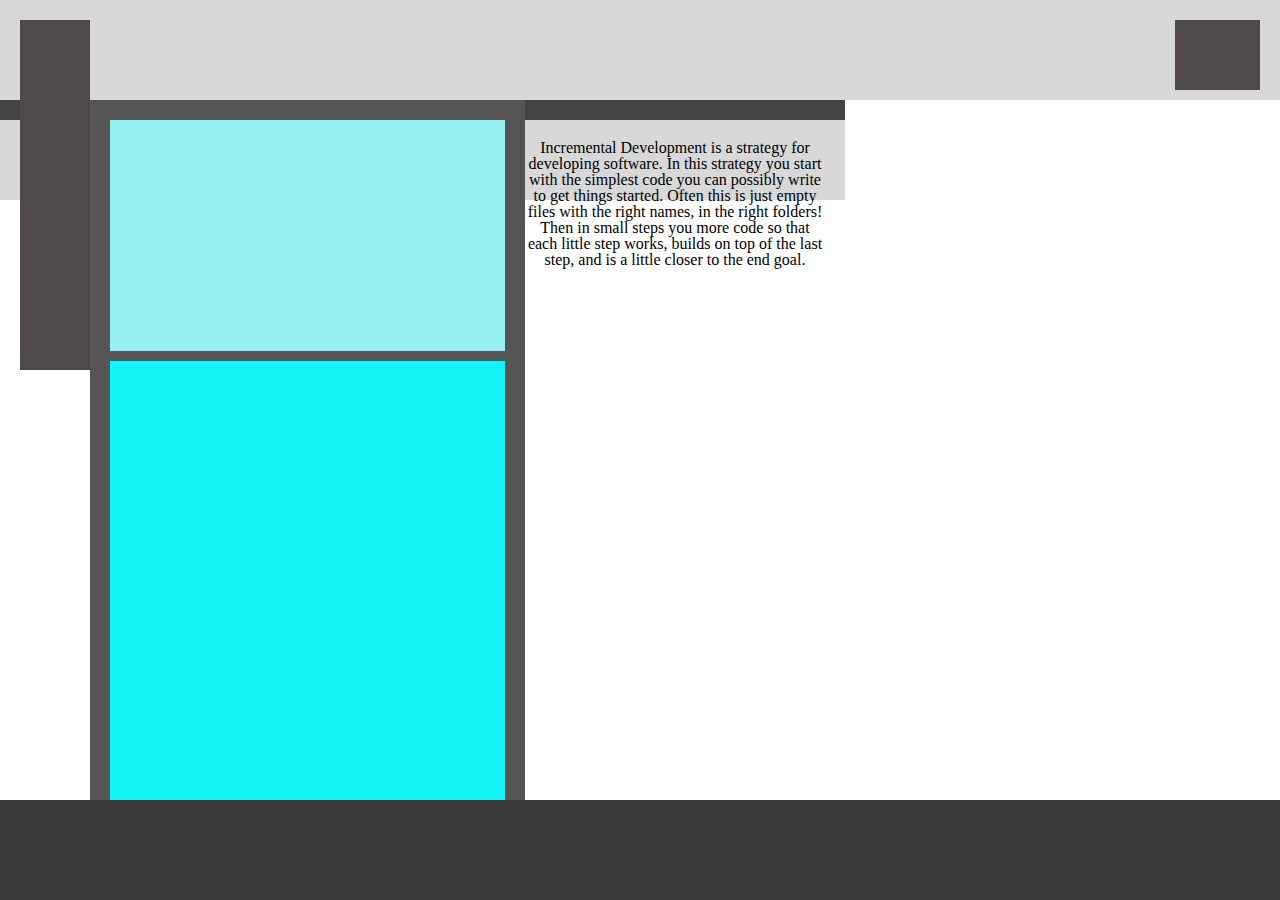
<file: level-1/index.html>
<!DOCTYPE html>
<html lang="en">
  <head>

    <meta charset="UTF-8">
    <title>level-1</title>
    <link rel="stylesheet" href="../base/base.css">

    <!-- STEP 1 CSS FILE **** STEP 1 CSS FILE *** STEP 1 CSS FILE -->
    <link rel="stylesheet" href="step-1/step-1.css">

    <!-- STEP 2 CSS FILE **** STEP 2 CSS FILE *** STEP 2 CSS FILE -->
    <link rel="stylesheet" href="step-2/step-2.css">

    <!-- STEP 3 CSS FILE **** STEP 3 CSS FILE *** STEP 3 CSS FILE -->
    <link rel="stylesheet" href="step-3/step-3.css">

  </head>

  <body>
    <main class="main-wrapper">

        <header class="header">

            <div class="logo-container"></div>

            <div class="menu-container"></div>

        </header>

        <section class="main-section">

            <div class="content-left">

                <div class="profile-image-container" ></div>

                <div class="profile-links-container"></div>

            </div>

            <div class="content-mid">

                <section class="content-container">

                    <header class="content-mid-header"></header>

                    <div class="content">
                      <p>Incremental Development is a strategy for developing software. In this strategy you start with the simplest code you can possibly write to get things started. Often this is just empty files with the right names, in the right folders! Then in small steps you more code so that each little step works, builds on top of the last step, and is a little closer to the end goal.</p>
                    </div>

                </section>

            </div>

        </section>

        <footer class="footer"> </footer>

    </main>
  </body>
</html>
</file>
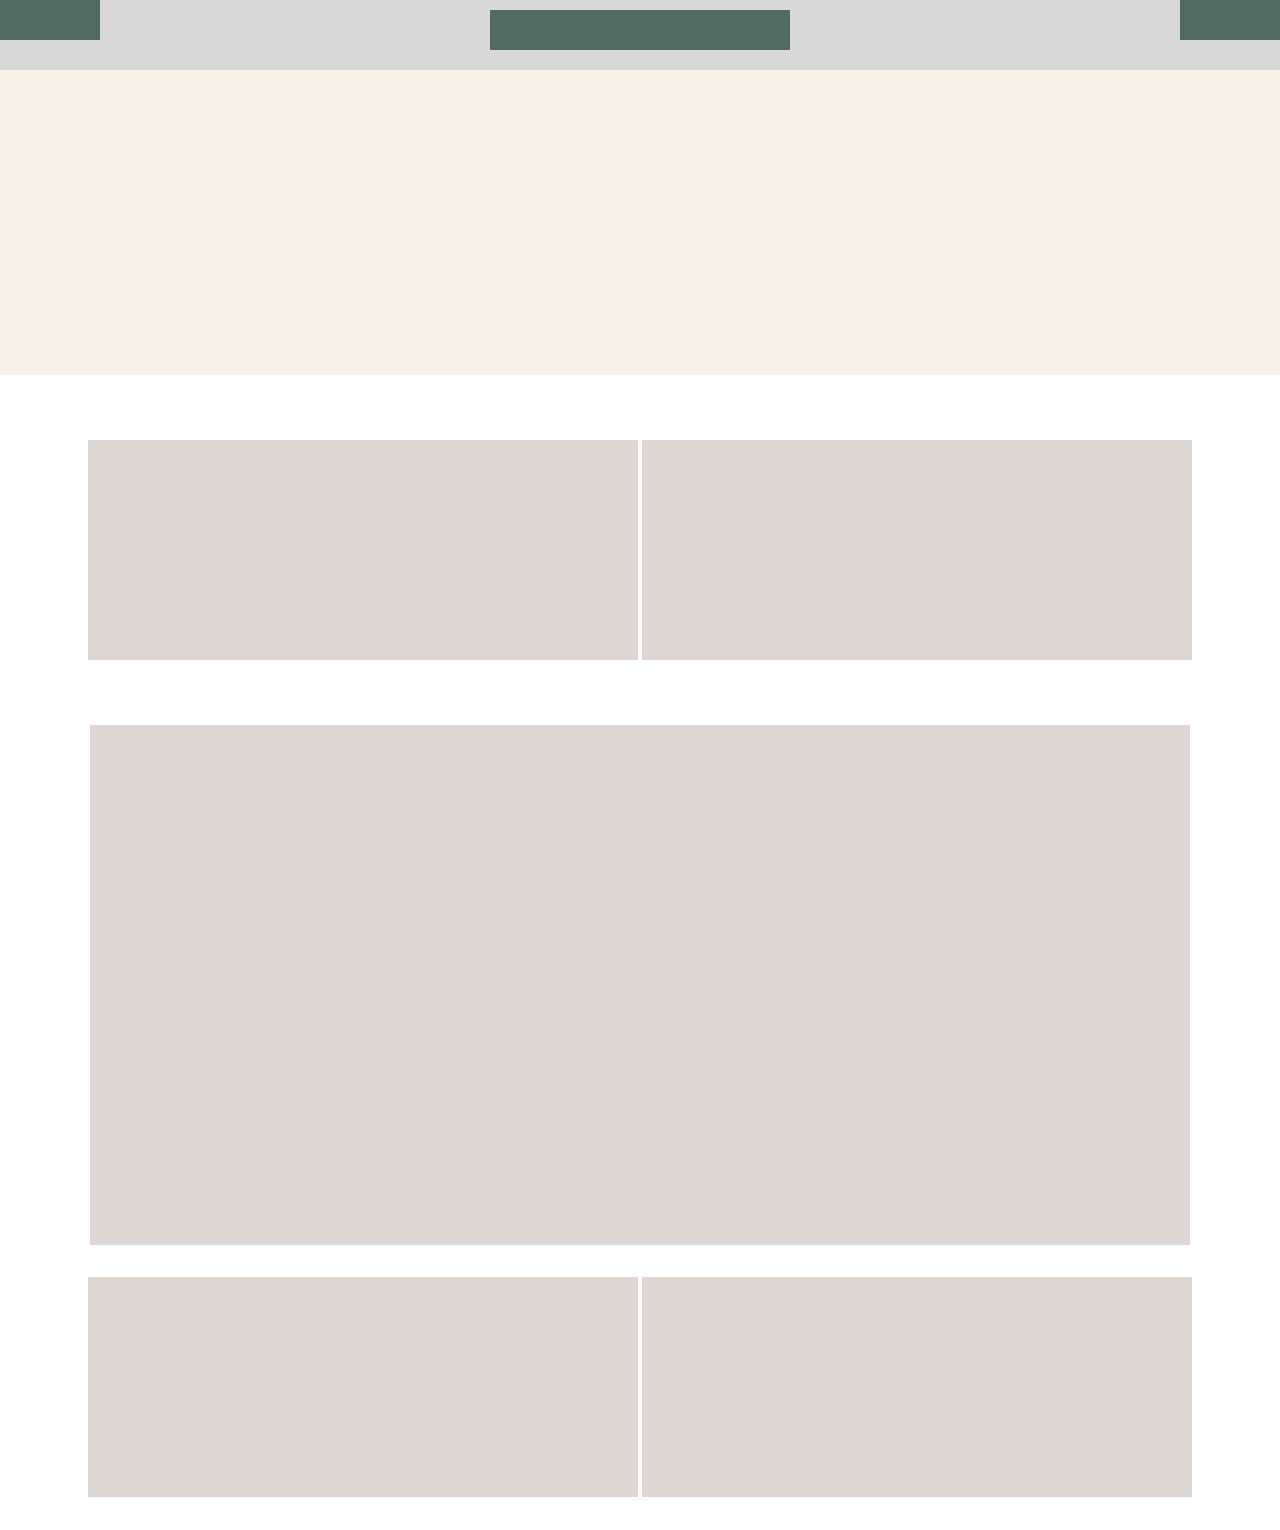
<file: level-2/index.html>
<!DOCTYPE html>
<html lang="en">
	<head>
		<meta charset="UTF-8" />
		<title>level-2</title>
		<link rel="stylesheet" href="../base/base.css" />

		<!-- STEP 1 CSS FILE **** STEP 1 CSS FILE *** STEP 1 CSS FILE -->
		<link rel="stylesheet" href="step-1/step-1.css" />

		<!-- STEP 2 CSS FILE **** STEP 2 CSS FILE *** STEP 2 CSS FILE -->
		<link rel="stylesheet" href="step-2/step-2.css" />
	</head>

	<body>
		<main class="main-wrapper">
			<section class="main-top-section">
				<header class="top-header">


					<div class="menu"></div>
					<div class="logo"></div>
					<div class="sign-in"></div>
				</header>
			</section>

			<section class="main-bottom-section">
				
				<div class="item"></div>
				<div class="item"></div>

				<div class="full-width-item"></div>

				<div class="large-item"></div>

				<div class="item"></div>
				<div class="item"></div>
			</section>
		</main>
	</body>
</html>
</file>
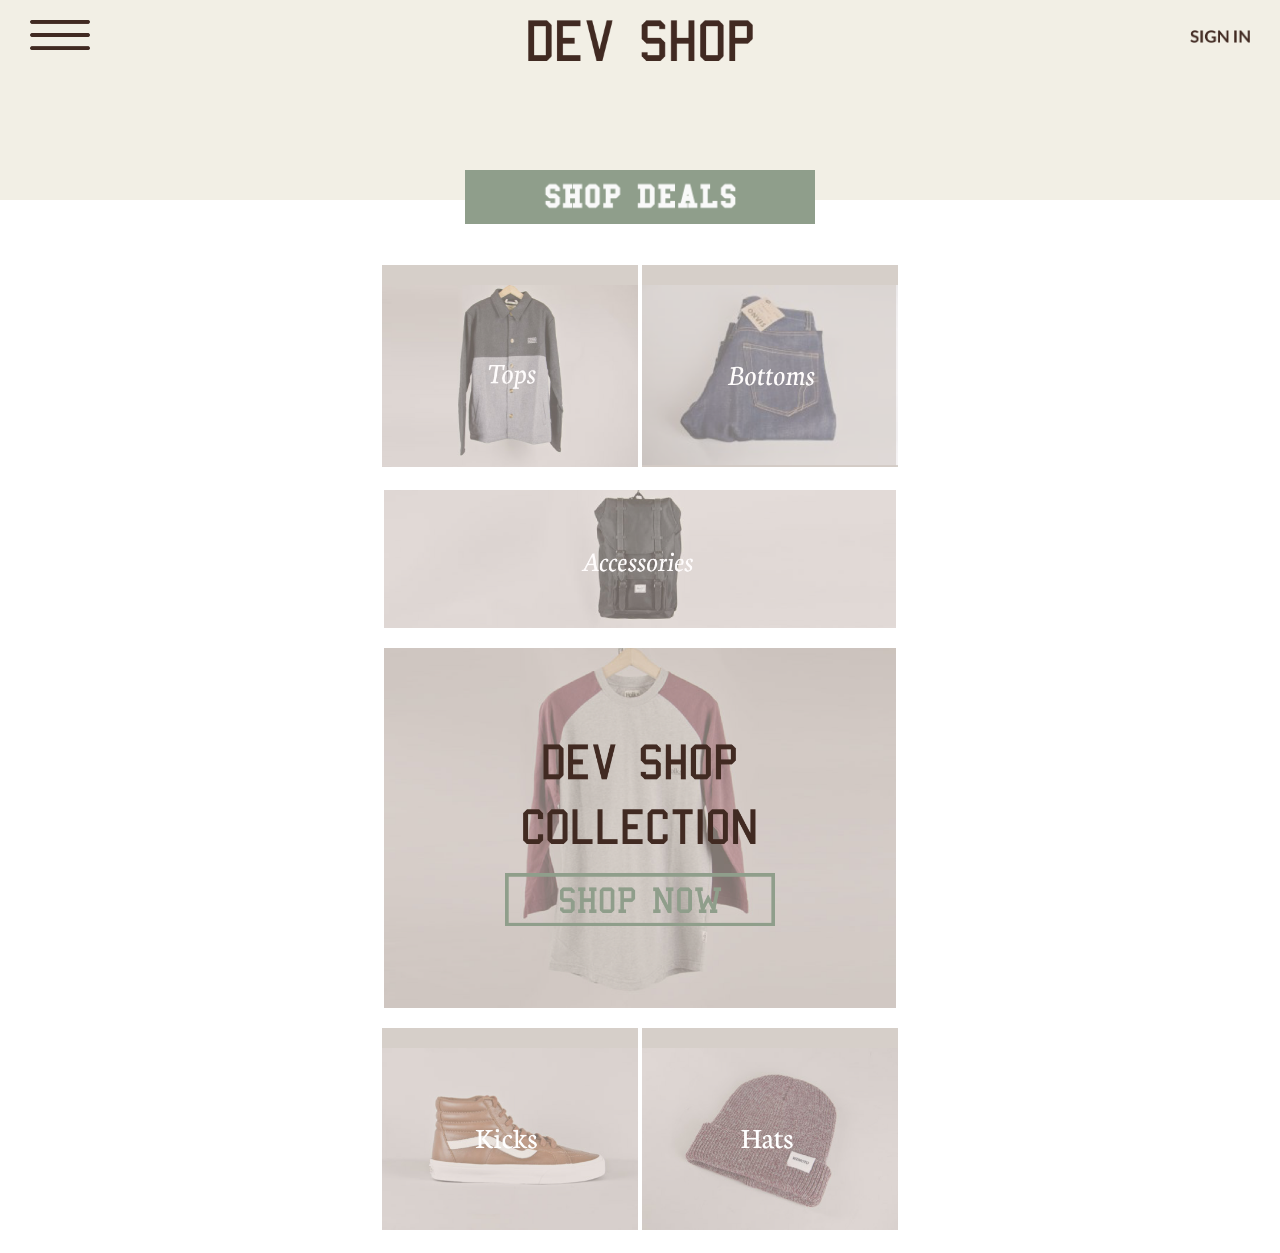
<file: level-3/index.html>
<!DOCTYPE html>
<html lang="en">
  <head>

    <meta charset="UTF-8">
    <title>level-3</title>
    <link rel="stylesheet" href="../base/base.css">

    <!--STEP 1 CSS FILE **** STEP 1 CSS FILE *** STEP 1 CSS FILE -->
    <link rel="stylesheet" href="/level-3/step-1/step-1.css">

    <!--STEP 2 CSS FILE **** STEP 2 CSS FILE *** STEP 2 CSS FILE -->
    <link rel="stylesheet" href="/level-3/step-2/step-2.css">

  </head>
  <body>
    <main class="main-wrapper">
      <section class="main-top-section">
          <header class="top-header">

              <div class="menu">
                <img class="menu-icon" src="/level-3/img/icons/MENU.png" alt="menu icon">
              </div>

              <div class="logo">
                <img class="logo-icon" src="/level-3/img/icons/dev-shop.png" alt="logo icon">
              </div>

              <div class="sign-in">
                <img class="sign-in-icon" src="/level-3/img/icons/Sign_In.png" alt="sign in  icon">
              </div>

          </header>

          <div class="bottom-container">
            <img class="shop-icon" src="/level-3/img/icons/Shop_Deals.png" alt="shop icon">
          </div>
      </section>

      <section class="main-bottom-section">

          <div class="item tops">
            <img class="item-image" src="/level-3/img/Tops.png" alt="tops">
          </div>

          <div class="item bottoms">
            <img class="item-image" src="/level-3/img/bottoms.png" alt="bottoms">
          </div>

          <div class="full-width-item accessories">
            <img class="item-image" src="/level-3/img/accessories.png" alt="accessories">
          </div>

          <div class="large-item">
            <img class="item-image" src="/level-3/img/collection.png" alt="collection">
          </div>

          <div class="item kicks">
              <img class="item-image" src="/level-3/img/kicks.png" alt="kicks">
          </div>

          <div class="item hats">
            <img class="item-image" src="/level-3/img/hats.png" alt="hats">
          </div>
      </section>
    </main>
  </body>
</html>
</file>
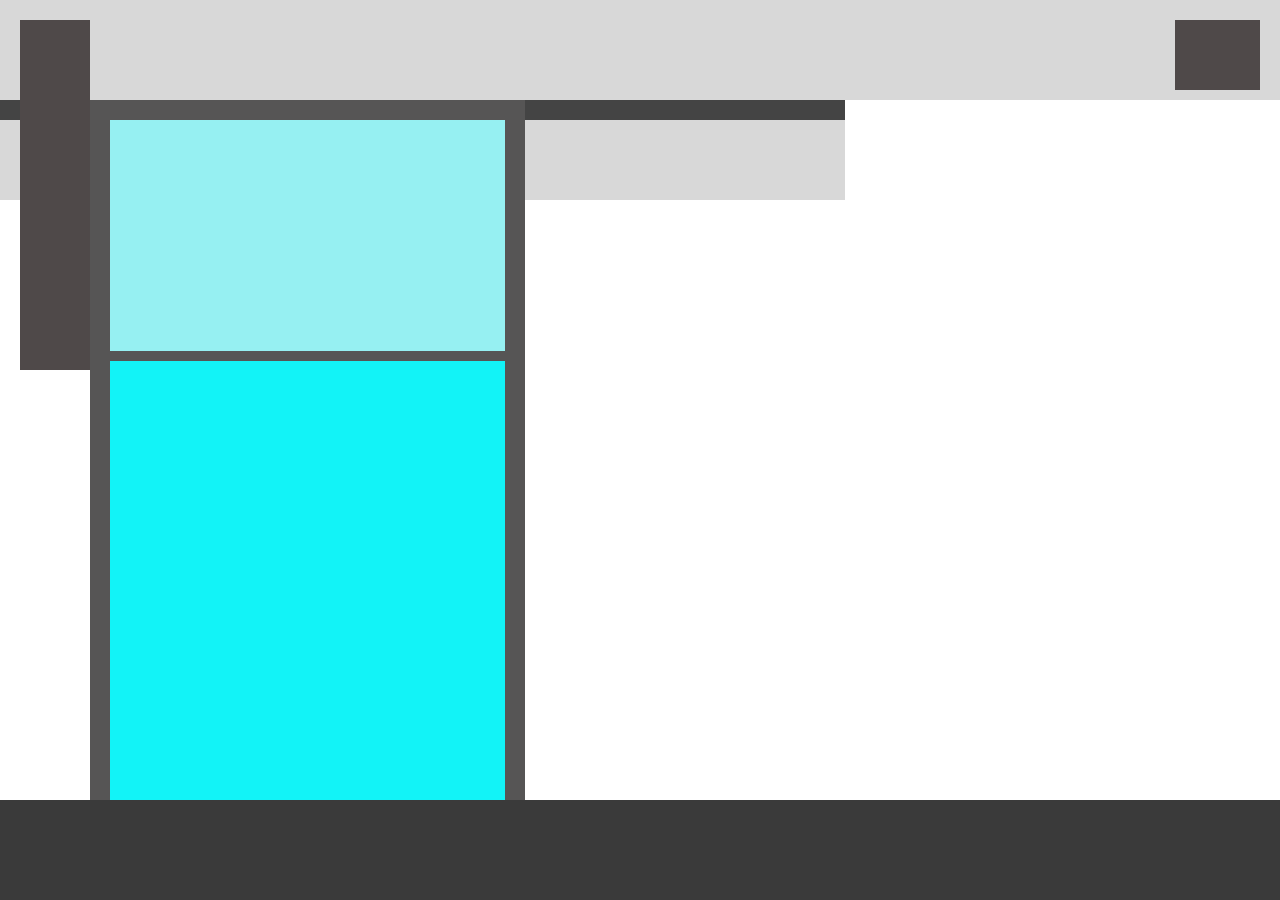
<file: level-1/newpage.html>
<!DOCTYPE html>
<html lang="en">
  <head>

    <meta charset="UTF-8">
    <title>level-1</title>
    <link rel="stylesheet" href="../base/base.css">

    <!-- STEP 1 CSS FILE **** STEP 1 CSS FILE *** STEP 1 CSS FILE -->
    <link rel="stylesheet" href="step-1/step-1.css">

    <!-- STEP 2 CSS FILE **** STEP 2 CSS FILE *** STEP 2 CSS FILE -->
    <link rel="stylesheet" href="step-2/step-2.css"> 

    <!-- STEP 3 CSS FILE **** STEP 3 CSS FILE *** STEP 3 CSS FILE -->
    <link rel="stylesheet" href="step-3/step-3.css"> 

  </head>
  
  <body>
    <main class="main-wrapper">

        <header class="header">

            <div class="logo-container"></div>

            <div class="menu-container"></div>

        </header>

        <section class="main-section">

            <div class="content-left">

                <div class="profile-image-container" ></div>

                <div class="profile-links-container"></div>

            </div>

            <div class="content-mid">

                <section class="content-container">

                    <header class="content-mid-header"></header>

                    <div class="content"></div>

                </section>

            </div>

        </section>

     <footer class="footer"> </footer>

    </main>
  </body>
</html>
</file>
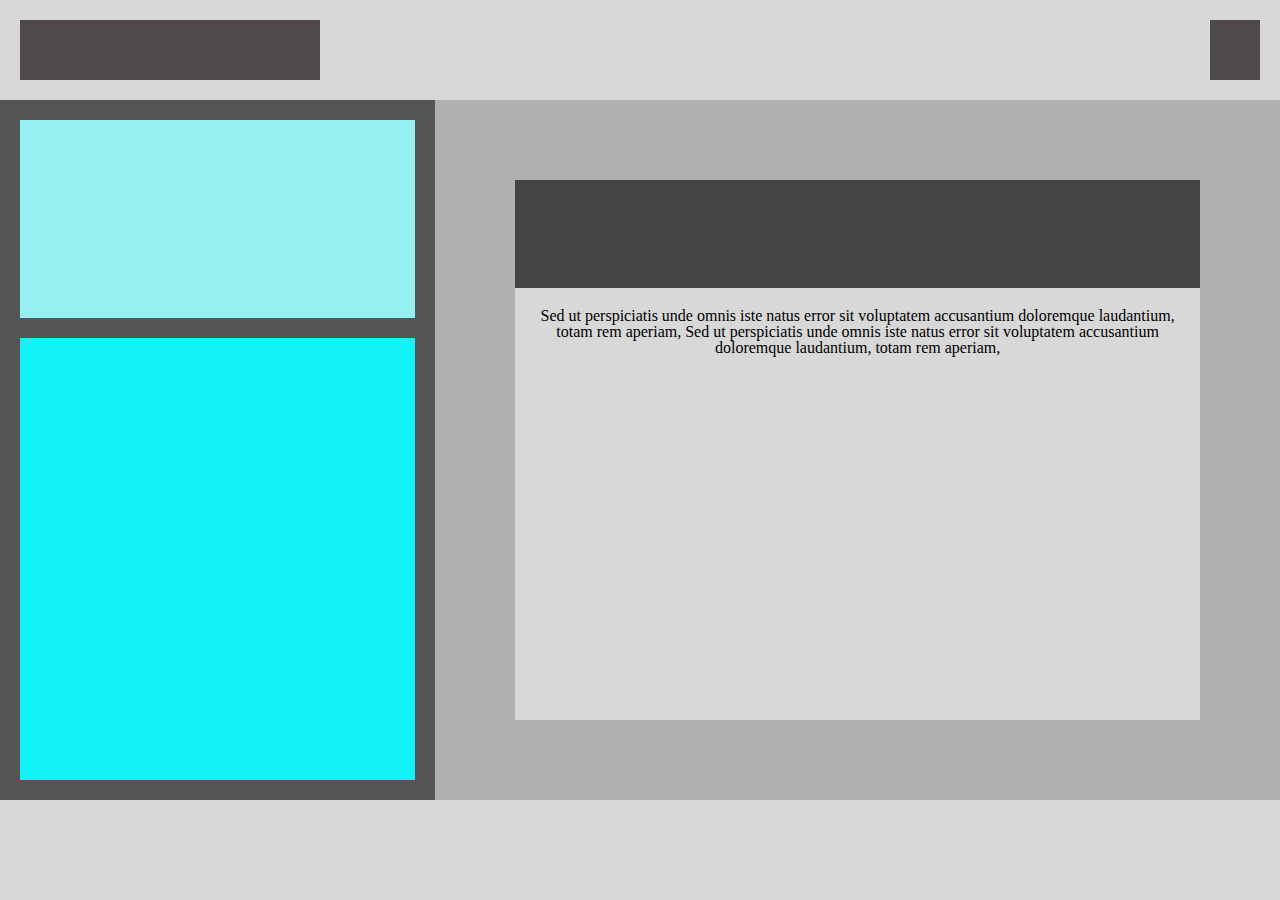
<file: level-1/solution/solution-level-1.html>
<!DOCTYPE html>
<html lang="en">
  <head>

    <meta charset="UTF-8">
    <title>level-1</title>
    <link rel="stylesheet" href="./../base.css">

    <!-- STEP 1 CSS FILE **** STEP 1 CSS FILE *** STEP 1 CSS FILE -->
    <link rel="stylesheet" href="./step-1-level-1-solution.css">

    <!-- STEP 2 CSS FILE **** STEP 2 CSS FILE *** STEP 2 CSS FILE -->
    <link rel="stylesheet" href="./step-2-level-1-solution.css">

    <!-- STEP 3 CSS FILE **** STEP 3 CSS FILE *** STEP 3 CSS FILE -->
    <link rel="stylesheet" href="./step-3-level-1-solution.css">

  </head>

  <body>
    <main class="main-wrapper">

        <header class="header">

            <div class="logo-container"></div>

            <div class="menu-container"></div>

        </header>

        <section class="main-section">

            <div class="content-left">

                <div class="profile-image-container"></div>

                <div class="profile-links-container"></div>

            </div>

            <div class="content-mid">

                <section class="content-container">

                    <header class="content-mid-header"></header>

                    <div class="content">

                        <p>Sed ut perspiciatis unde omnis iste natus error sit voluptatem
                            accusantium doloremque laudantium, totam rem aperiam, Sed ut perspiciatis
                            unde omnis iste natus error sit voluptatem
                            accusantium doloremque laudantium, totam rem aperiam, </p>

                    </div>

                </section>

            </div>

        </section>

        <footer class="footer"> </footer>

    </main>
  </body>
</html>
</file>
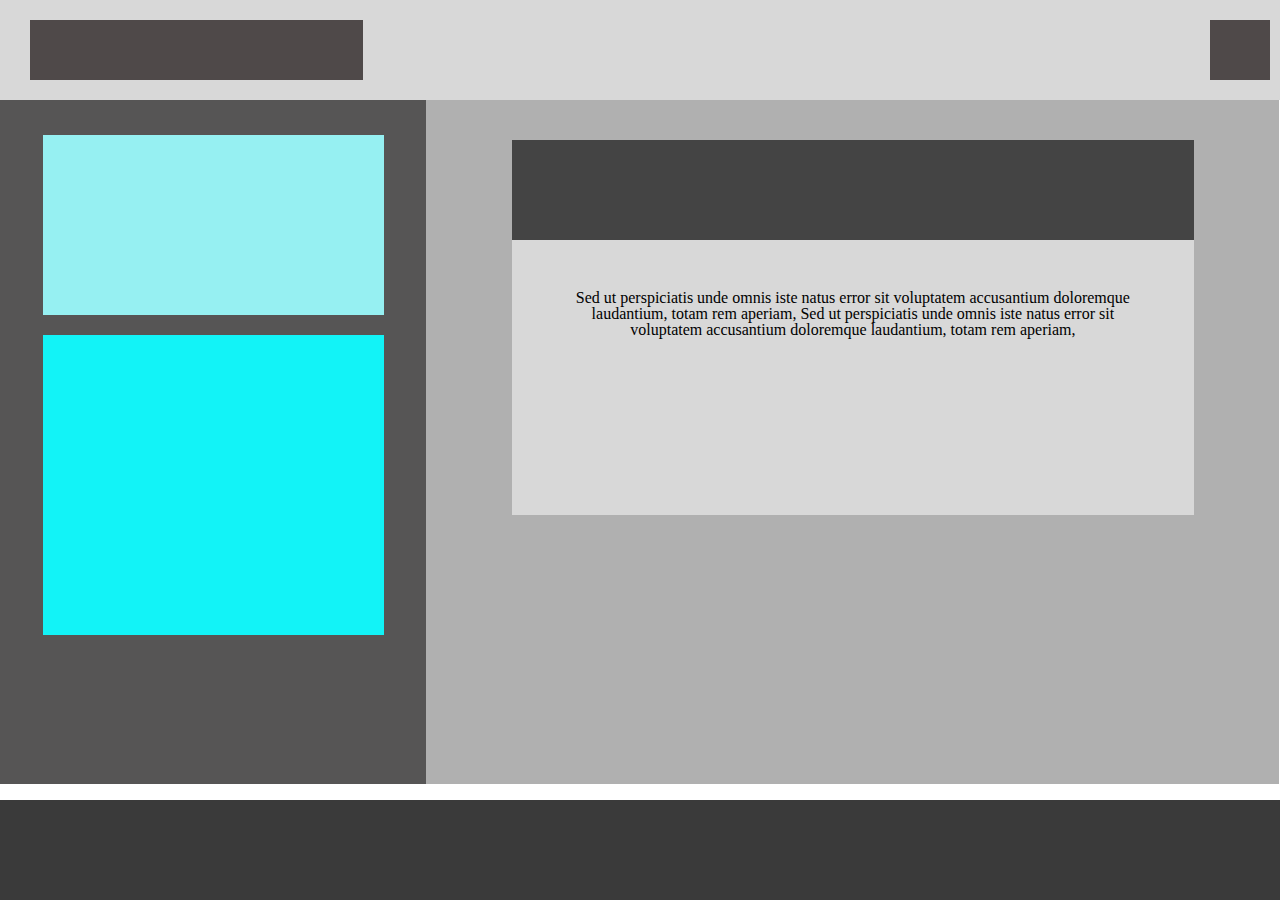
<file: level-1/step-4-possible-solution/solution.html>
<!DOCTYPE html>
<html lang="en">
<head>
    <meta charset="UTF-8">
    <title>level-1</title>
    <link rel="stylesheet" href="../../base/base.css">

    <!-- STEP 1 CSS FILE **** STEP 1 CSS FILE *** STEP 1 CSS FILE -->
    <link rel="stylesheet" href="./step-1.css">

    <!-- STEP 2 CSS FILE **** STEP 2 CSS FILE *** STEP 2 CSS FILE -->
    <link rel="stylesheet" href="./step-2.css">

    <!-- STEP 3 CSS FILE **** STEP 3 CSS FILE *** STEP 3 CSS FILE -->
    <link rel="stylesheet" href="./step-3.css">

</head>
<body>
<main class="main-wrapper">

    <!-- Step-1.1 Position the header at the top of the screen-->
    <header class="header">

        <!-- Step-2.3 add styles to match the step-2 design  -->
        <div class="logo-container"></div>

        <!-- Step-2.4 add styles to match the step-2 design-->
        <div class="menu-container"></div>

    </header>

    <section class="main-section">

        <!-- Step-1.2 Position content-left to the left of the screen-->
        <div class="content-left">

            <!-- Step-2.1 add styles to match the step-2 design  -->
            <div class="profile-image-container"></div>

            <!-- Step-2.2 add styles to match the step-2 design-->
            <div class="profile-links-container"></div>

        </div>
        <!-- step-1.3 Position content-mid to the middle of the screen-->
        <div class="content-mid">

            <section class="content-container">

                <!-- Step-3.1 add styles to match the step-3 design. This is the header   -->
                <header class="content-mid-header"></header>

                <!-- Step-3.2 add styles to match the step-3 design. This is the content section  -->
                <div class="content">

                    <!-- Step-3.3 add some content  -->

                    <p>Sed ut perspiciatis unde omnis iste natus error sit voluptatem
                        accusantium doloremque laudantium, totam rem aperiam, Sed ut perspiciatis
                        unde omnis iste natus error sit voluptatem
                        accusantium doloremque laudantium, totam rem aperiam, </p>
                </div>

            </section>

        </div>

    </section>

    <!-- Step-1.4 Position the footer at the bottom of the screen-->
    <footer class="footer"> </footer>

</main>
</body>
</html>
</file>
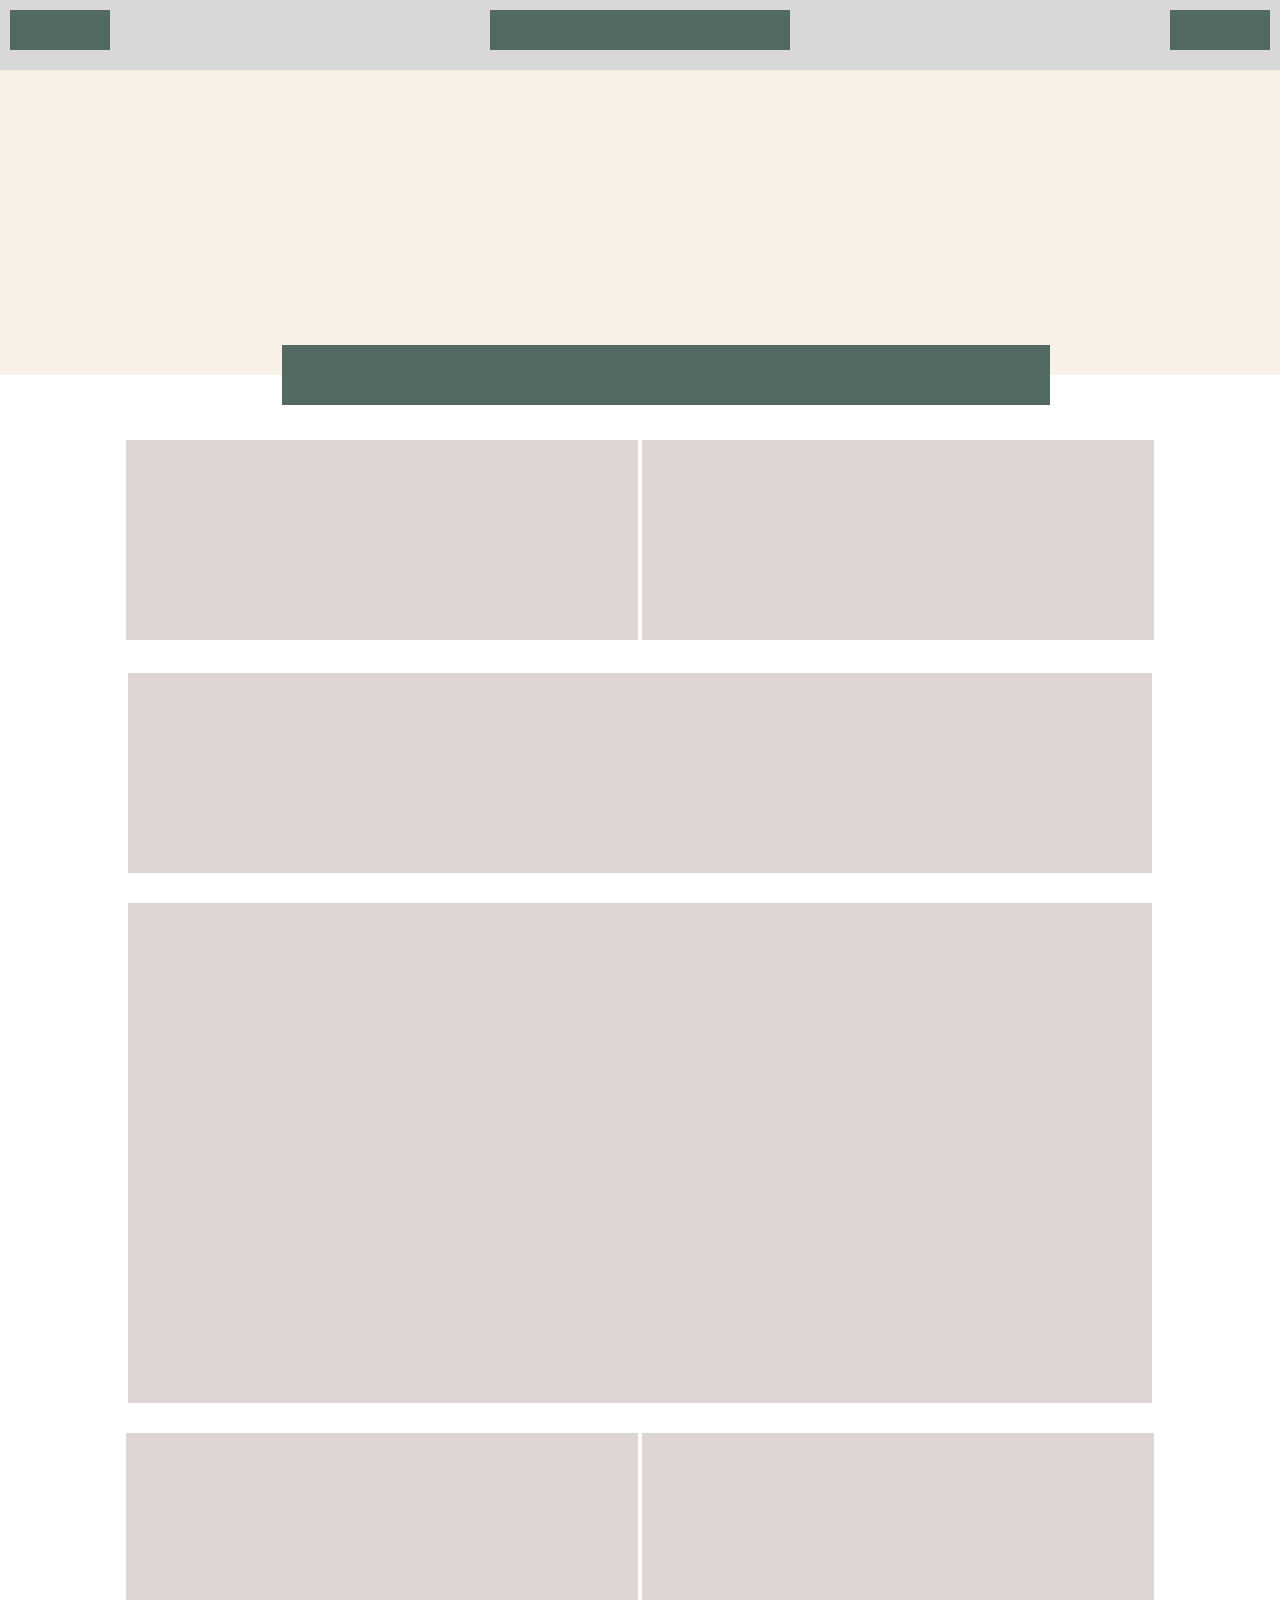
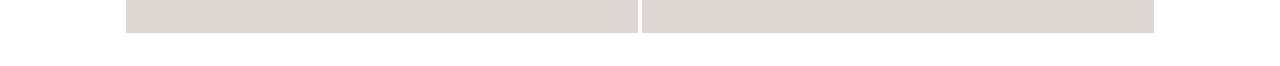
<file: level-2/solution/solution-level-2.html>
<!DOCTYPE html>
<html lang="en">
  <head>
    
    <meta charset="UTF-8">
    <title>level-2</title>
    <link rel="stylesheet" href="./../base.css">

    <!-- STEP 1 CSS FILE **** STEP 1 CSS FILE *** STEP 1 CSS FILE -->
    <link rel="stylesheet" href="./step-1-level-2-solution.css">

    <!-- STEP 2 CSS FILE **** STEP 2 CSS FILE *** STEP 2 CSS FILE -->
    <link rel="stylesheet" href="./step-2-level-2-solution.css">

  </head>

  <body>
    <main class="main-wrapper">
      <section class="main-top-section">
          <header class="top-header">

              <div class="menu"></div>
              <div class="logo"></div>
              <div class="sign-in"></div>

          </header>

          <div class="bottom-container"></div>
      </section>

      <section class="main-bottom-section">

          <div class="item"></div>
          <div class="item"></div>

          <div class="full-width-item"></div>

          <div class="large-item"></div>

          <div class="item"></div>
          <div class="item"></div>

        </section>
    </main>
  </body>
</html>
</file>
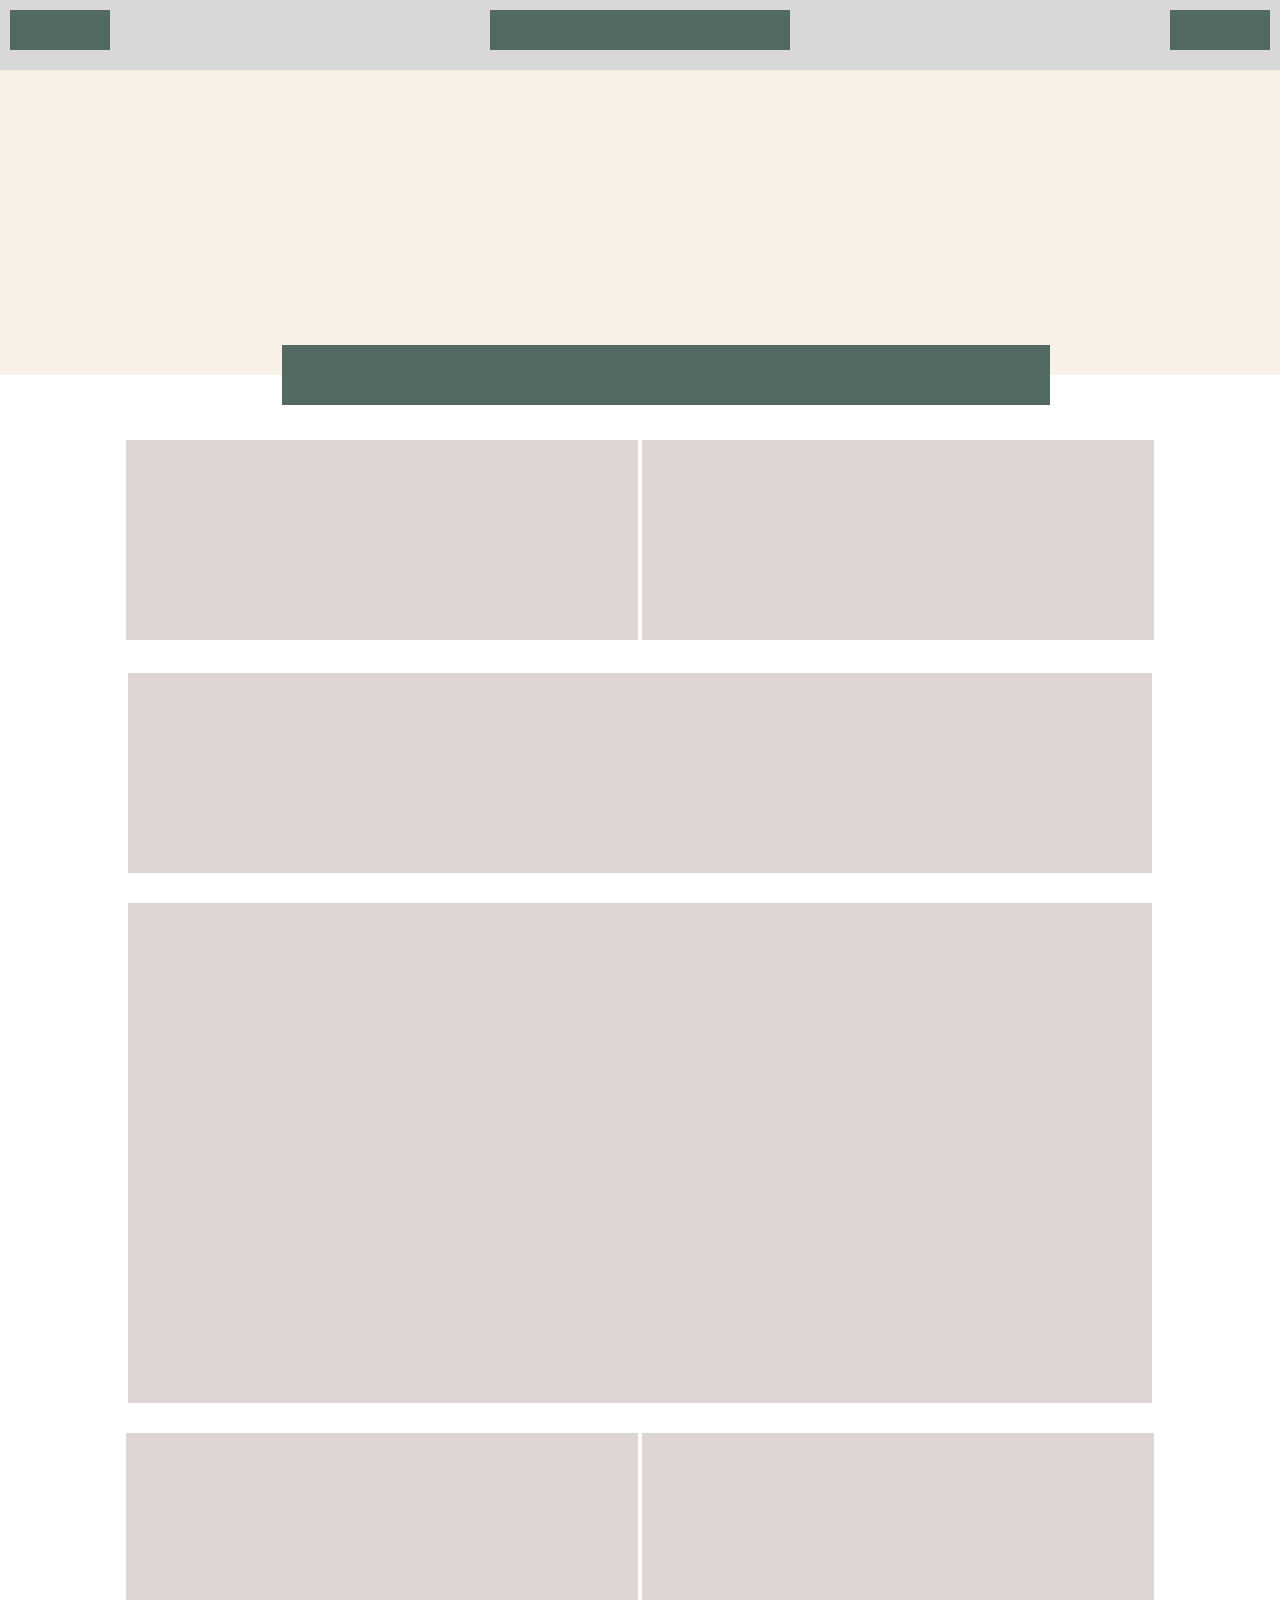
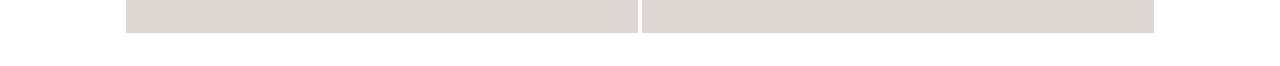
<file: level-2/step-3-possible-solution/solution.html>
<!DOCTYPE html>
<html lang="en">
<head>
    <meta charset="UTF-8">
    <title>level-1</title>
    <link rel="stylesheet" href="../../base/base.css">

    <!-- STEP 1 CSS FILE **** STEP 1 CSS FILE *** STEP 1 CSS FILE -->
    <link rel="stylesheet" href="./step-1.css">

    <!-- STEP 2 CSS FILE **** STEP 2 CSS FILE *** STEP 2 CSS FILE -->
    <link rel="stylesheet" href="./step-2.css">


</head>
<body>
<main class="main-wrapper">
    <!-- Step-1.1 -->
    <section class="main-top-section">
        <header class="top-header">

            <!-- Step-1.2  Add some styles to make these elements line up correctly inside the header-->
            <div class="menu"></div>
            <div class="logo"></div>
            <div class="sign-in"></div>

        </header>

        <!-- Step-1.3 Add a position property to this container to make it overhang off the section -->
        <div class="bottom-container"></div>
    </section>

    <!-- Step-2.1 Add some padding and some margin to make this container look like the design -->
    <section class="main-bottom-section">

        <!-- Step-2.2 These containers need to be lined up side by side -->
        <div class="item"></div>
        <div class="item"></div>

        <!-- Step-2.3  This container needs to take up the entire width of the container -->
        <div class="full-width-item"></div>

        <!-- Step-2.4 This container needs to take up the entire width of the container-->
        <div class="large-item"></div>

        <!-- This is the same as step-2.2 -->
        <div class="item"></div>
        <div class="item"></div>

    </section>


</main>
</body>
</html>
</file>
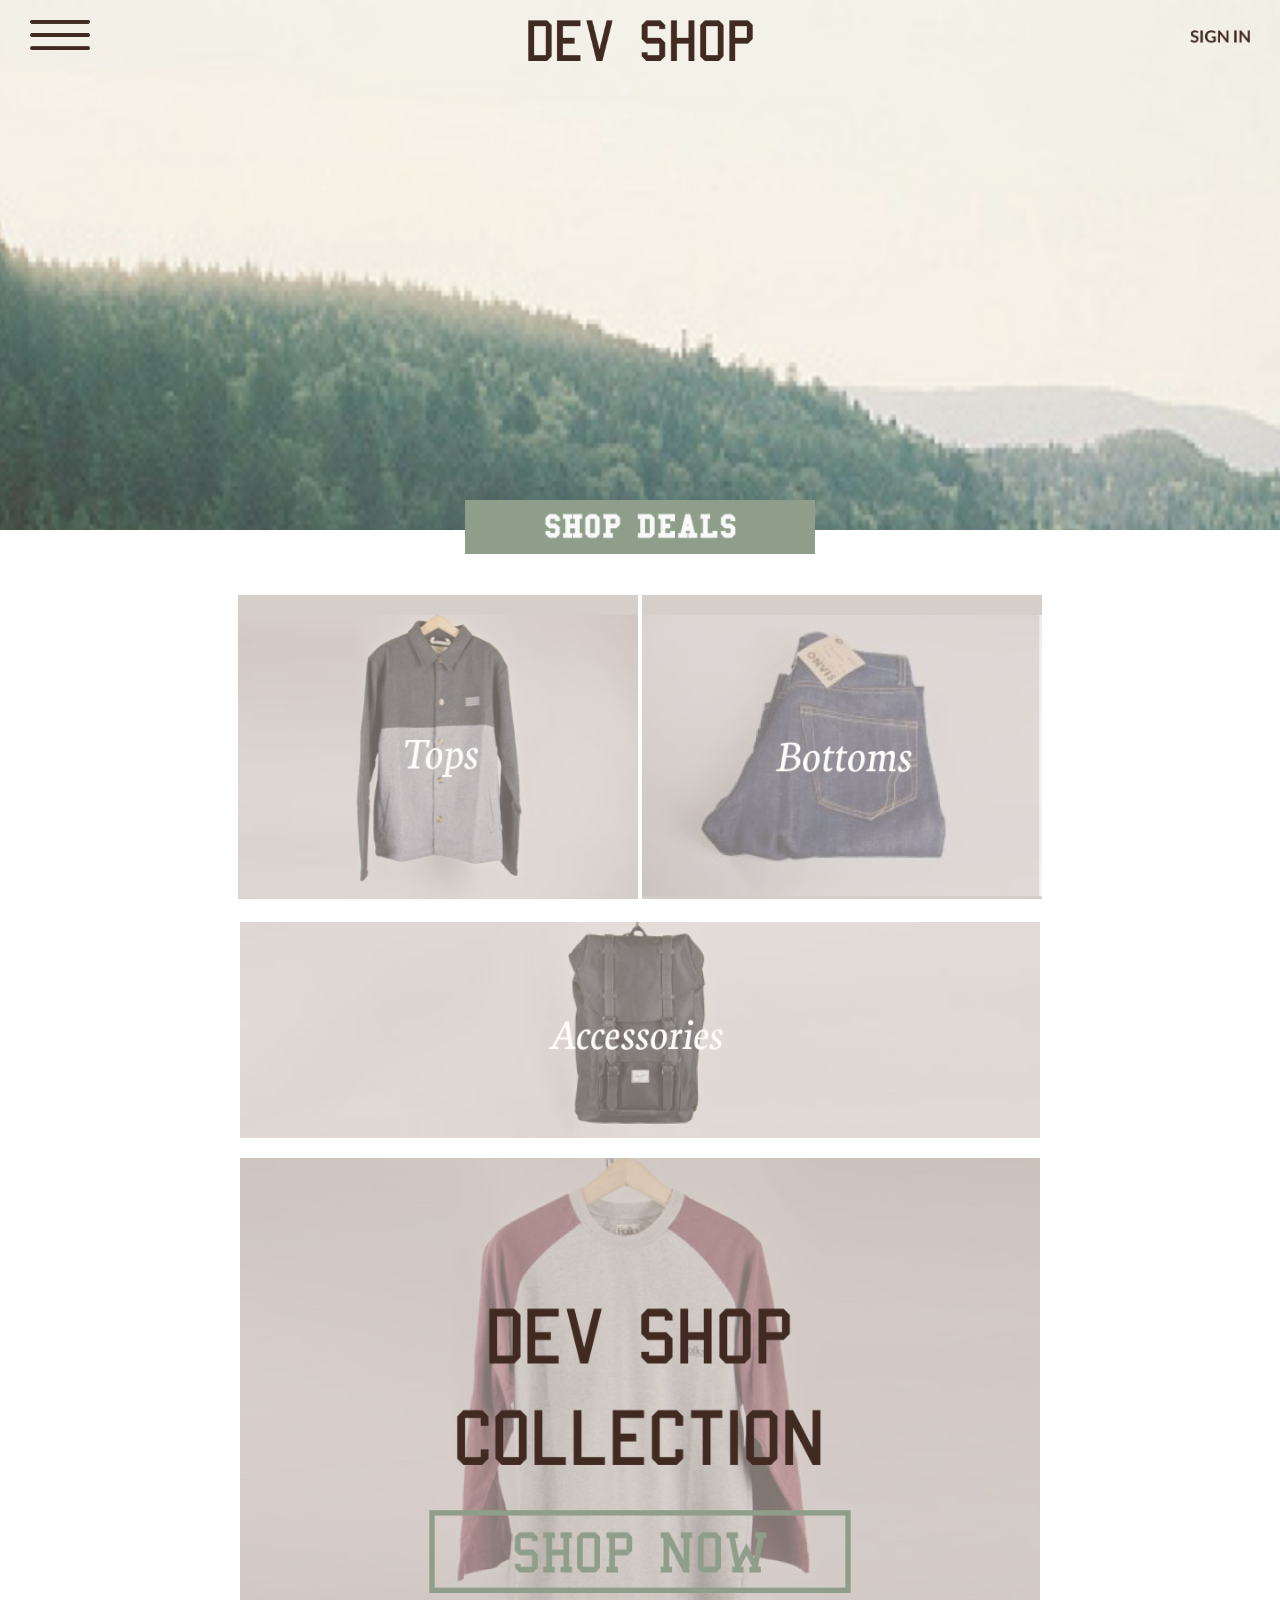
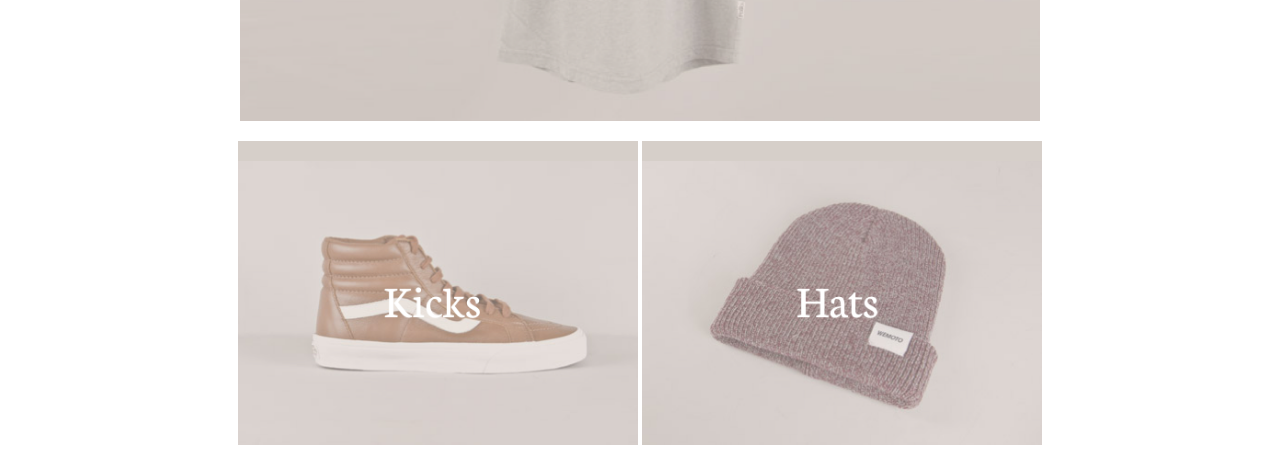
<file: level-3/step-4-possible-solution/solution.html>
<!DOCTYPE html>
<html lang="en">
<head>

    <meta charset="UTF-8">
    <title>level-3</title>
    <link rel="stylesheet" href="../../base/base.css">


    <!--&lt;!&ndash; STEP 1 CSS FILE **** STEP 1 CSS FILE *** STEP 1 CSS FILE &ndash;&gt;-->
    <!--<link rel="stylesheet" href="./step-1.css">-->

    <!--&lt;!&ndash; STEP 2 CSS FILE **** STEP 2 CSS FILE *** STEP 2 CSS FILE &ndash;&gt;-->
    <!--<link rel="stylesheet" href="./step-2.css">-->

    <!-- STEP 3 CSS FILE MAKE RESPONSIVE -->
    <link rel="stylesheet" href="./responsive.css">

</head>
<body>

<main class="main-wrapper">
    <!-- Step-1.1 add a background image that take up the entire width of container -->
    <section class="main-top-section">
        <header class="top-header">

            <div class="menu">
                <!-- Step-1.2 add the path to the menu image on the src attribute -->
                <img class="menu-icon" src="../img/icons/MENU.png" alt="menu icon">
            </div>
            <div class="logo">
                <!-- Step-1.3 add the path to the dev-shop image on the src attribute -->
                <img class="logo-icon" src="../img/icons/dev-shop.png" alt="logo icon">
            </div>
            <div class="sign-in">
                <!-- Step-1.4 add the path to the sign-in image  on the src attribute -->
                <img class="sign-in-icon" src="../img/icons/Sign_In.png" alt="sign in  icon">
            </div>
        </header>

        <div class="bottom-container">
            <!-- Step-1.5 add the path to shop-deals image on the src attribute -->
            <img class="shop-icon" src="../img/icons/Shop_Deals.png" alt="shop icon">
        </div>
    </section>

    <section class="main-bottom-section">

        <div class="item tops">

            <!-- Step-2.1 add the path to tops image on the src attribute -->
            <img class="item-image" src="../img/Tops.png" alt="tops">

        </div>
        <div class="item bottoms">

            <!-- Step-2.2 add the path to bottoms image on the src attribute -->
            <img class="item-image" src="../img/bottoms.png" alt="tops">

        </div>

        <div class="full-width-item accessories">

            <!-- Step-2.3 add the path to accessories image on the src attribute -->
            <img class="item-image" src="../img/accessories.png" alt="tops">

        </div>

        <div class="large-item">

            <!-- Step-2.4 add the path to collection image on the src attribute -->
            <img class="item-image" src="../img/collection.png" alt="tops">

        </div>

        <div class="item kicks">

            <!-- Step-2.5 add the path to kicks image on the src attribute -->
            <img class="item-image" src="../img/kicks.png" alt="tops">

        </div>
        <div class="item hats">

            <!-- Step-2.6 add the path to hats image on the src attribute -->
            <img class="item-image" src="../img/hats.png" alt="tops">

        </div>

    </section>

</main>
</body>
</html>
</file>
<file: base/base.css>
/* DO NOT CHANGE THESE */
/* DO NOT CHANGE THESE */
/* DO NOT CHANGE THESE */
/* DO NOT CHANGE THESE */
/* DO NOT CHANGE THESE */
/* DO NOT CHANGE THESE */
/* DO NOT CHANGE THESE */
/* DO NOT CHANGE THESE */

html, body, div, span, applet, object, iframe,
h1, h2, h3, h4, h5, h6, p, blockquote, pre,
a, abbr, acronym, address, big, cite, code,
del, dfn, em, img, ins, kbd, q, s, samp,
small, strike, strong, sub, sup, tt, var,
b, u, i, center,
dl, dt, dd, ol, ul, li,
fieldset, form, label, legend,
table, caption, tbody, tfoot, thead, tr, th, td,
article, aside, canvas, details, embed,
figure, figcaption, footer, header, hgroup,
menu, nav, output, ruby, section, summary,
time, mark, audio, video {
    margin: 0;
    padding: 0;
    border: 0;
    font-size: 100%;
    font: inherit;
    vertical-align: baseline;
    box-sizing: border-box;
}


/* HTML5 display-role reset for older browsers */
article, aside, details, figcaption, figure,
footer, header, hgroup, menu, nav, section {
    display: block;
}
body {
    line-height: 1;
}
ol, ul {
    list-style: none;
}
blockquote, q {
    quotes: none;
}
blockquote:before, blockquote:after,
q:before, q:after {
    content: '';
    content: none;
}
table {
    border-collapse: collapse;
    border-spacing: 0;
}
</file>
<file: level-1/step-1/step-1.css>
.header {
    font-family: Helvetica, sans-serif;
    font-weight: 200;
    width: 100%;
    height: 100px;
    background: #D8D8D8;
    text-align: center;
   
}

.content-left {
    width: 34%;
    height: calc( 100vh - 200px );
    background: #565555;
    float: left;
    
    
}

.content-mid {
    width: 66%;
    text-align: center;
    bottom: 0;
    background-color: #D8D8D8;
}

.footer {
    width: 100%;
    height: 100px;
    background: #3A3A3A;
    position: absolute;
    bottom: 0;
    text-align: center;
    
}
</file>
<file: level-1/step-2/step-2.css>
.content-left {
    padding:20px 20px 20px 20px;
 
}
.header {
    padding:20px 20px 20px 20px;
}

.profile-image-container {
    background: #96F0F2;
    width:100%;
    height:35%;
    margin-bottom:10px;
}

.profile-links-container {
    background: #12F3F7;
    width: 100%;
    height: calc( 70% - 20px );
}

.logo-container {
    background: #4F4949;
    height: 70px;
    width: 85px;
    float: right;
}

.menu-container {
    background: #4F4949;
    height: 350px;
    width: 70px;
    float: left;
}
</file>
<file: level-1/step-3/step-3.css>
/* Step-3 You can assign padding to all sides of a container by using the padding shorthand property. */

.content-mid {
  padding: 65x;
 
}

.content-mid-header {
  background: #444;
  width: auto;
  height: 20%;
}

.content-container {
  width: auto;
  height: 100px;
}

.content {
  background: #D8D8D8;
  padding:20px;
  width: auto;
  height: 80%;
  text-align: center;
  
}
</file>
<file: level-2/step-1/step-1.css>
.main-top-section {
    width: 100%;
    height: 375px;
    background: #F7F1E7;
    position: relative;
}

.top-header {
    width: 100%;
    height: 70px;
    text-align: center;
    background: #D8D8D8;
}

/*  Step-1 You need to get all of these elements to line up side by side. What display property would do this for you? */

.menu {
    width: 100px;
    height: 40px;
    background: #536A63;
    float: left;
    
}

.logo {
    width: 300px;
    height: 40px;
    margin-top: 10px;
    background: #536A63;
    display: inline-block;

}

.sign-in {
    width: 100px;
    height: 40px;
    background: #536A63;
    float: right;
    
}
</file>
<file: level-2/step-2/step-2.css>
/* Step-2 add a text-align that will align items in the center.  */
.main-bottom-section {
  margin-top: 65px;
  text-align: center;
  /* alignment property */
}

/* Step-2 Add a width, height and display property to make these containers look like the design. */
.item {
    width: 43%;
    height: 220px;
    display: inline-block;
    background: #DED6D3;
    margin-bottom: 30px;
}

/* Step-2 Add a width, height, and margin property to make these containers look like the design. Remember margin: auto is helpful when trying to center a container. */
.full-width-item {
    width: 80%;
    height: 220;
    margin: 0 auto 32px;
    background: #DED6D3;
}

/* Step-2 Add a width, height, and margin property to make these containers look like the design. Remember margin: auto is helpful when trying to center a container. */
.large-item {
    width: 86%;
    height: 520px;
    margin: 0 auto 32px;
    background: #DED6D3;
}
</file>
<file: level-3/step-1/step-1.css>
.main-top-section {
	width: 100%;
	height: 200px;
	position: relative;
	background-color: #f2efe5;
}

.top-header {
	width: 100%;
	padding-top: 10px;
	height: 70px;
	text-align: center;
}

.menu {
	width: 100px;
	height: 40px;
	display: inline-block;
	position: absolute;
	left: 10px;
	top: 20px;
}

.menu-icon {
	width: 60%;
}

.logo {
	width: 300px;
	height: 40px;
	display: inline-block;
	margin-top: 10px;
}

.logo-icon {
	width: 75%;
}

.sign-in {
	width: 100px;
	height: 40px;
	display: inline-block;
	position: absolute;
	right: 10px;
	top: 30px;
}

.sign-in-icon {
	width: 60%;
}

.bottom-container {
	width: 100%;
	height: 60px;
	position: absolute;
	text-align: center;
	bottom: -30px;
}

.shop-icon {
	width: 350px;
}
</file>
<file: level-3/step-2/step-2.css>
.main-bottom-section {
    margin-top: 65px;
    text-align: center;

}

.item {
    display: inline-block;
    width: 20%;
    background: #D6CFC9;
    margin-bottom: 20px;
    padding-top: 20px;
    cursor: pointer;
}

.item-image {
    width: 100%;
    display: block;
}


.full-width-item {
    width: 40%;
    margin:0 auto 20px;
    cursor: pointer;

}


.large-item {
    width: 40%;
    margin:0 auto 20px;
    cursor: pointer;

}
</file>
<file: level-1/base.css>
/* DO NOT CHANGE THESE */
/* DO NOT CHANGE THESE */
/* DO NOT CHANGE THESE */
/* DO NOT CHANGE THESE */
/* DO NOT CHANGE THESE */
/* DO NOT CHANGE THESE */
/* DO NOT CHANGE THESE */
/* DO NOT CHANGE THESE */

html, body, div, span, applet, object, iframe,
h1, h2, h3, h4, h5, h6, p, blockquote, pre,
a, abbr, acronym, address, big, cite, code,
del, dfn, em, img, ins, kbd, q, s, samp,
small, strike, strong, sub, sup, tt, var,
b, u, i, center,
dl, dt, dd, ol, ul, li,
fieldset, form, label, legend,
table, caption, tbody, tfoot, thead, tr, th, td,
article, aside, canvas, details, embed,
figure, figcaption, footer, header, hgroup,
menu, nav, output, ruby, section, summary,
time, mark, audio, video {
    margin: 0;
    padding: 0;
    border: 0;
    font-size: 100%;
    font: inherit;
    vertical-align: baseline;
    box-sizing: border-box;
}


/* HTML5 display-role reset for older browsers */
article, aside, details, figcaption, figure,
footer, header, hgroup, menu, nav, section {
    display: block;
}
body {
    line-height: 1;
}
ol, ul {
    list-style: none;
}
blockquote, q {
    quotes: none;
}
blockquote:before, blockquote:after,
q:before, q:after {
    content: '';
    content: none;
}
table {
    border-collapse: collapse;
    border-spacing: 0;
}
</file>
<file: level-1/solution/step-1-level-1-solution.css>
.header {
    width: 100%;
    height: 100px;
    background: #D8D8D8;
}

/* Position content-left to the left of screen */

.content-left {
    width: 34%;
    height: calc( 100vh - 200px );
    background: #565555;
    float: left;
}


/* Position content-mid to the right of content left. Make this container take up the remaining width of the screen */

.content-mid {
    width: 66%;
    height: calc( 100vh - 200px );
    background: #B0B0B0;
    float: right;
}

/* Position footer at the bottom of screen */

.footer {
    width: 100%;
    height: 100px;
    background: #D8D8D8;
    position: absolute;
    bottom: 0;
}
</file>
<file: level-1/solution/step-2-level-1-solution.css>
/* Add styles to match the step-2 design */

.content-left {
  padding: 20px;
}

.header {
  padding: 20px;
}

.profile-image-container {
    background: #96F0F2;
    width: auto;
    height: 30%;
    margin-bottom: 20px
}

.profile-links-container {
    background: #12F3F7;
    width: auto;
    height: calc( 70% - 20px );
}

.logo-container {
    background: #4F4949;
    height: 100%;
    width: 300px;
    float: left;
}

.menu-container {
    background: #4F4949;
    height: 100%;
    width: 50px;
    float: right;
}
</file>
<file: level-1/solution/step-3-level-1-solution.css>
/* Add styles to match the step-2 design */

.content-mid {
  padding: 80px;
}

.content-mid-header {
    background: #444;
    width: auto;
    height: 20%
}

.content-container {
  width: auto;
  height: 100%;
}

.content {
  width: auto;
  height: 80%;
  background: #D8D8D8;
  padding: 20px;
  text-align: center;
}
</file>
<file: level-1/step-4-possible-solution/step-1.css>
/* Position header at the top of screen */

.header {
    width: 100%;
    height: 100px;
    background: #D8D8D8;

}

/* Position content-left to the left of screen */

.content-left {
    width: 33.3%;
    height: 76vh;
    padding-top: 35px;
    float: left;
    background: #565555;
}


/* Position content-mid to the right of content left. Make this container take up the remaining width of the screen */

.content-mid {
    width: 66.66%;
    height: 76vh;
    float: left;
    background: #B0B0B0;

}

/* Position footer at the bottom of screen */

.footer {
    width: 100%;
    height: 100px;
    background: #3A3A3A;
    position: absolute;
    bottom: 0;


}
</file>
<file: level-1/step-4-possible-solution/step-2.css>
/* Step-2.1 add styles to match the step-2 design */

.logo-container {
    width: 26%;
    height: 60px;
    float: left;
    margin-left: 30px;
    margin-top: 20px;
    background: #4F4949;
}
/* Step-2.1 add styles to match the step-2 design */

.menu-container {
    width: 60px;
    height: 60px;
    float: right;
    margin-right: 10px;
    margin-top: 20px;
    background: #4F4949;
}
/* Step-2.1 add styles to match the step-2 design */

.profile-image-container {
    width: 80%;
    height: 180px;
    margin: auto;
    background: #96F0F2;
}

/* Step-2.1 add styles to match the step-2 design */

.profile-links-container {
    width: 80%;
    height: 300px;
    margin: 20px auto;
    background: #12F3F7;
}
</file>
<file: level-1/step-4-possible-solution/step-3.css>
.content-mid-header {
    height: 100px;
    background: #444;
}

.content-container {
    width: 80%;
    margin: 40px auto;
    background: #D8D8D8;
}

.content {
    height: 275px;
    padding:50px;
    text-align: center;

}
</file>
<file: level-2/base.css>
/* DO NOT CHANGE THESE */
/* DO NOT CHANGE THESE */
/* DO NOT CHANGE THESE */
/* DO NOT CHANGE THESE */
/* DO NOT CHANGE THESE */
/* DO NOT CHANGE THESE */
/* DO NOT CHANGE THESE */
/* DO NOT CHANGE THESE */

html, body, div, span, applet, object, iframe,
h1, h2, h3, h4, h5, h6, p, blockquote, pre,
a, abbr, acronym, address, big, cite, code,
del, dfn, em, img, ins, kbd, q, s, samp,
small, strike, strong, sub, sup, tt, var,
b, u, i, center,
dl, dt, dd, ol, ul, li,
fieldset, form, label, legend,
table, caption, tbody, tfoot, thead, tr, th, td,
article, aside, canvas, details, embed,
figure, figcaption, footer, header, hgroup,
menu, nav, output, ruby, section, summary,
time, mark, audio, video {
    margin: 0;
    padding: 0;
    border: 0;
    font-size: 100%;
    font: inherit;
    vertical-align: baseline;
    box-sizing: border-box;
}


/* HTML5 display-role reset for older browsers */
article, aside, details, figcaption, figure,
footer, header, hgroup, menu, nav, section {
    display: block;
}
body {
    line-height: 1;
}
ol, ul {
    list-style: none;
}
blockquote, q {
    quotes: none;
}
blockquote:before, blockquote:after,
q:before, q:after {
    content: '';
    content: none;
}
table {
    border-collapse: collapse;
    border-spacing: 0;
}
</file>
<file: level-2/solution/step-1-level-2-solution.css>
/* Add styles to match the step-1 design */

.main-top-section {
    width: 100%;
    height: 375px;
    background: #F7F1E7;
    position: relative;
}


.top-header {
    width: 100%;
    height: 70px;
    text-align: center;
    background: #D8D8D8;
}

.menu {
    width: 100px;
    height: 40px;
    background: #536A63;
    display: inline-block;
    position: absolute;
    left: 10px;
    top: 10px;
}

.logo {
    width: 300px;
    height: 40px;
    margin-top: 10px;
    background: #536A63;
    display: inline-block;
}


.sign-in {
    width: 100px;
    height: 40px;
    background: #536A63;
    display: inline-block;
    position: absolute;
    right: 10px;
    top: 10px;
}

.bottom-container {
    width: 60%;
    height: 60px;
    left: 22%;
    background: #536A63;
    position: absolute;
    bottom: -30px;
}
</file>
<file: level-2/solution/step-2-level-2-solution.css>
/* Add styles to match the step-1 design */

.main-bottom-section {
    margin-top: 65px;
    text-align: center;
}

.item {
    display: inline-block;
    height: 200px;
    width: 40%;
    background: #DED6D3;
    margin-bottom: 30px;
}

.full-width-item {
    width: 80%;
    height: 200px;
    margin:0 auto 30px;
    background: #DED6D3;
}

.large-item {
    width: 80%;
    height: 500px;
    margin:0 auto 30px;
    background: #DED6D3;
}
</file>
<file: level-2/step-3-possible-solution/step-1.css>
/*  Step-1.1 */

.main-top-section {
    width: 100%;
    height: 375px;
    background: #F7F1E7;
    position: relative;

}


.top-header {
    width: 100%;
    height: 70px;
    text-align: center;
    background: #D8D8D8;
}

/*  Step-1.2 You need to get all of these elements to line up side by side. What display property would do this for you? */
/*  Step-1.2 You will also need t add a position property to the logo and sign in the containers */

.menu {
    width: 100px;
    height: 40px;
    display: inline-block;
    position: absolute;
    left: 10px;
    top: 10px;
    background: #536A63;
}

.logo {
    width: 300px;
    height: 40px;
    display: inline-block;
    margin-top: 10px;
    background: #536A63;

}

.sign-in {
    width: 100px;
    height: 40px;
    display: inline-block;
    position: absolute;
    right: 10px;
    top: 10px;
    background: #536A63;

}

/*  Step-1.3 Make this container overhang off its parent container.  */

.bottom-container {
    width: 60%;
    height: 60px;
    position: absolute;
    bottom: -30px;
    left: 22%;
    background: #536A63;

}
</file>
<file: level-2/step-3-possible-solution/step-2.css>
/* Step-2.1 add some padding so that the inner containers will have some space from the edges  */
.main-bottom-section {
    margin-top: 65px;
    text-align: center;

}

/* Step-2.2 Add a width, height and display property to make these containers look like the design */
.item {
    display: inline-block;
    height: 200px;
    width: 40%;
    background: #DED6D3;
    margin-bottom: 30px;
}

/* Step-2.3 Add a width, height and display property to make these containers look like the design */

.full-width-item {
    width: 80%;
    height: 200px;
    margin:0 auto 30px;
    background: #DED6D3;
}

/* Step-2.4 Add a width, height and display property to make these containers look like the design */

.large-item {
    width: 80%;
    height: 500px;
    margin:0 auto 30px;
    background: #DED6D3;
}
</file>
<file: level-3/step-4-possible-solution/step-1.css>
/*  Step-1.1 add a background image that takes up the entire width of the container */

.main-top-section {
    width: 100%;
    height: 530px;
    position: relative;
    background: url("../img/Background.png") no-repeat;
    background-size: cover;

}


.top-header {
    width: 100%;
    padding-top: 10px;
    height: 70px;
    text-align: center;

}


.menu {
    width: 100px;
    height: 40px;
    display: inline-block;
    position: absolute;
    left: 10px;
    top: 20px;

}

.menu-icon {
    width: 60%;

}

.logo {
    width: 300px;
    height: 40px;
    display: inline-block;
    margin-top: 10px;

}

.logo-icon {
    width: 75%;
}

.sign-in {
    width: 100px;
    height: 40px;
    display: inline-block;
    position: absolute;
    right: 10px;
    top: 30px;

}

.sign-in-icon {
    width: 60%;
}


.bottom-container {
    width: 100%;
    height: 60px;
    position: absolute;
    text-align: center;
    bottom: -30px;

}


.shop-icon {
    width: 350px;
}
</file>
<file: level-3/step-4-possible-solution/step-2.css>
.main-bottom-section {
    margin-top: 65px;
    text-align: center;

}

.item {
    display: inline-block;
    width: 40%;
    background: #D6CFC9;
    margin-bottom: 20px;
    padding-top: 20px;
    cursor: pointer;
}

.item-image {
    width: 100%;
    display: block;
}

.full-width-item {
    width: 80%;
    margin:0 auto 20px;
    cursor: pointer;

}


.large-item {
    width: 80%;
    margin:0 auto 20px;
    cursor: pointer;

}
</file>
<file: level-3/step-4-possible-solution/responsive.css>
.main-top-section {
    width: 100%;
    height: 530px;
    position: relative;
    background: url("../img/Background.png") no-repeat;
    background-size: cover;

}


.top-header {
    width: 100%;
    padding-top: 10px;
    height: 70px;
    text-align: center;

}


.menu {
    width: 100px;
    height: 40px;
    display: inline-block;
    position: absolute;
    left: 10px;
    top: 20px;

}

.menu-icon {
    width: 60%;

}

.logo {
    width: 300px;
    height: 40px;
    display: inline-block;
    margin-top: 10px;

}

.logo-icon {
    width: 75%;
}

.sign-in {
    width: 100px;
    height: 40px;
    display: inline-block;
    position: absolute;
    right: 10px;
    top: 30px;

}

.sign-in-icon {
    width: 60%;
}


.bottom-container {
    width: 100%;
    height: 60px;
    position: absolute;
    text-align: center;
    bottom: -30px;

}


.shop-icon {
    width: 350px;
}


.main-bottom-section {
    margin-top: 65px;
    text-align: center;

}

.item {
    display: inline-block;
    width: 40%;
    background: #D6CFC9;
    margin-bottom: 20px;
    padding-top: 20px;
    cursor: pointer;
}

.item-image {
    width: 100%;
    display: block;
}

.full-width-item {
    width: 80%;
    margin:0 auto 20px;
    cursor: pointer;

}


.large-item {
    width: 80%;
    margin:0 auto 20px;
    cursor: pointer;

}

@media(min-width: 900px) {
    .item {
        width:400px;
    }
    .full-width-item {
        width: 800px;


    }


    .large-item {
        width: 800px;


    }
}
</file>
